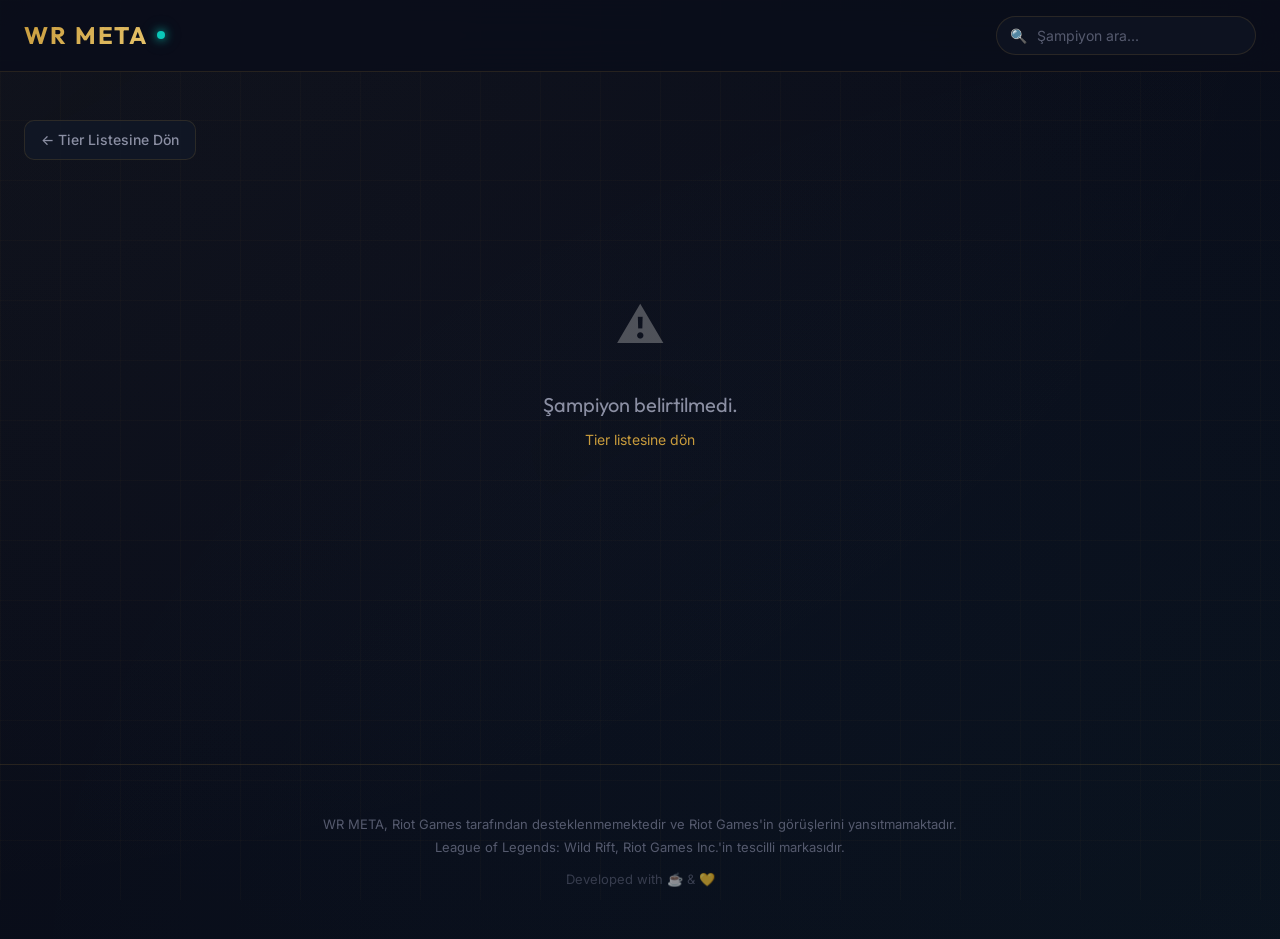
<file: frontend/champion.html>
<!DOCTYPE html>
<html lang="tr">
<head>
  <meta charset="UTF-8">
  <meta name="viewport" content="width=device-width, initial-scale=1.0">
  <meta name="description" content="Wild Rift Meta Tracker — Şampiyon detayları ve karşı eşleşmeler">
  <meta name="theme-color" content="#0a0e1a">
  <title>Şampiyon Detayı — WR META</title>
  <link rel="preconnect" href="https://fonts.googleapis.com">
  <link rel="preconnect" href="https://fonts.gstatic.com" crossorigin>
  <link href="https://fonts.googleapis.com/css2?family=Inter:wght@400;500;600&family=Outfit:wght@600;700&display=swap" rel="stylesheet">
  <link rel="stylesheet" href="css/style.css">
</head>
<body>

  <!-- ===== HEADER ===== -->
  <header class="header">
    <div class="container">
      <a href="index.html" class="logo">
        <span class="logo-text">WR META</span>
        <span class="logo-dot"></span>
      </a>

      <div class="header-right">
        <div class="search-bar">
          <span class="search-bar__icon">🔍</span>
          <input
            type="text"
            class="search-bar__input"
            id="searchInput"
            placeholder="Şampiyon ara..."
            autocomplete="off"
            spellcheck="false"
          >
        </div>
      </div>
    </div>
  </header>

  <!-- ===== MAIN CONTENT ===== -->
  <main class="main-content">
    <div class="container">

      <!-- Back Button -->
      <a href="index.html" class="back-button" id="backButton">
        ← Tier Listesine Dön
      </a>

      <!-- Champion Detail Content -->
      <div id="championDetailContent">
        <!-- Rendered dynamically by championDetail.js -->
      </div>

    </div>
  </main>

  <!-- ===== FOOTER ===== -->
  <footer class="footer">
    <div class="container">
      <p class="footer__text">
        WR META, Riot Games tarafından desteklenmemektedir ve Riot Games'in görüşlerini yansıtmamaktadır.<br>
        League of Legends: Wild Rift, Riot Games Inc.'in tescilli markasıdır.<br>
        <span style="margin-top: 8px; display: inline-block; opacity: 0.6;">Developed with ☕ &amp; 💛</span>
      </p>
    </div>
  </footer>

  <script src="js/api.js"></script>
  <script src="js/championDetail.js"></script>
  <script src="js/app.js"></script>
</body>
</html>
</file>
<file: frontend/css/style.css>
/* ============================================
   WILD RIFT META TRACKER — Design System
   Premium Dark Mode with Gold/Cyan Accents
   ============================================ */

/* --- Google Fonts --- */
@import url('https://fonts.googleapis.com/css2?family=Inter:wght@400;500;600&family=Outfit:wght@600;700&display=swap');

/* --- CSS Custom Properties --- */
:root {
  /* Backgrounds */
  --bg-primary: #0a0e1a;
  --bg-secondary: #111827;
  --bg-card: rgba(17, 24, 39, 0.8);
  --bg-card-solid: #111827;
  --bg-elevated: rgba(17, 24, 39, 0.95);
  --bg-input: rgba(17, 24, 39, 0.6);
  --bg-overlay: rgba(0, 0, 0, 0.6);

  /* Accents */
  --accent-gold: #c89b3c;
  --accent-gold-light: #e8c56d;
  --accent-gold-dark: #8a6a20;
  --accent-cyan: #0ac8b9;
  --accent-cyan-light: #3de8da;
  --accent-cyan-dark: #078a7f;
  --accent-purple: #5b5ecf;
  --accent-purple-light: #8385e0;

  /* Tier Colors */
  --tier-splus: #ff4444;
  --tier-s: #ff8c00;
  --tier-a: #c89b3c;
  --tier-b: #0ac8b9;
  --tier-c: #5b5ecf;
  --tier-d: #8b8fa3;

  /* Text */
  --text-primary: #e8e6e3;
  --text-secondary: #8b8fa3;
  --text-muted: #555a6e;
  --text-gold: #c89b3c;

  /* Borders */
  --border-default: rgba(200, 155, 60, 0.15);
  --border-hover: rgba(200, 155, 60, 0.4);
  --border-cyan: rgba(10, 200, 185, 0.3);

  /* Glows */
  --glow-gold: 0 0 20px rgba(200, 155, 60, 0.15);
  --glow-gold-strong: 0 0 30px rgba(200, 155, 60, 0.3);
  --glow-cyan: 0 0 20px rgba(10, 200, 185, 0.15);
  --glow-cyan-strong: 0 0 30px rgba(10, 200, 185, 0.3);

  /* Spacing */
  --space-xs: 4px;
  --space-sm: 8px;
  --space-md: 16px;
  --space-lg: 24px;
  --space-xl: 32px;
  --space-2xl: 48px;
  --space-3xl: 64px;

  /* Radii */
  --radius-sm: 6px;
  --radius-md: 10px;
  --radius-lg: 16px;
  --radius-xl: 20px;
  --radius-full: 9999px;

  /* Transitions */
  --transition-fast: 0.15s ease;
  --transition-base: 0.3s ease;
  --transition-slow: 0.5s ease;

  /* Typography */
  --font-body: 'Inter', -apple-system, BlinkMacSystemFont, sans-serif;
  --font-heading: 'Outfit', 'Inter', sans-serif;

  /* Sizes */
  --header-height: 72px;
  --max-width: 1440px;
}

/* --- Reset & Base --- */
*,
*::before,
*::after {
  margin: 0;
  padding: 0;
  box-sizing: border-box;
}

html {
  scroll-behavior: smooth;
  -webkit-font-smoothing: antialiased;
  -moz-osx-font-smoothing: grayscale;
}

body {
  font-family: var(--font-body);
  background-color: var(--bg-primary);
  color: var(--text-primary);
  line-height: 1.6;
  min-height: 100vh;
  overflow-x: hidden;
  position: relative;
}

/* Ambient background effects */
body::before {
  content: '';
  position: fixed;
  top: -50%;
  left: -50%;
  width: 200%;
  height: 200%;
  background:
    radial-gradient(ellipse at 20% 20%, rgba(200, 155, 60, 0.04) 0%, transparent 50%),
    radial-gradient(ellipse at 80% 80%, rgba(10, 200, 185, 0.03) 0%, transparent 50%),
    radial-gradient(ellipse at 50% 50%, rgba(91, 94, 207, 0.02) 0%, transparent 60%);
  pointer-events: none;
  z-index: 0;
  animation: ambientShift 20s ease-in-out infinite alternate;
}

/* Background grid pattern */
body::after {
  content: '';
  position: fixed;
  inset: 0;
  background-image:
    linear-gradient(rgba(200, 155, 60, 0.03) 1px, transparent 1px),
    linear-gradient(90deg, rgba(200, 155, 60, 0.03) 1px, transparent 1px);
  background-size: 60px 60px;
  pointer-events: none;
  z-index: 0;
}

/* --- Selection --- */
::selection {
  background: rgba(200, 155, 60, 0.3);
  color: var(--text-primary);
}

/* --- Scrollbar --- */
::-webkit-scrollbar {
  width: 6px;
  height: 6px;
}

::-webkit-scrollbar-track {
  background: var(--bg-primary);
}

::-webkit-scrollbar-thumb {
  background: rgba(200, 155, 60, 0.25);
  border-radius: var(--radius-full);
}

::-webkit-scrollbar-thumb:hover {
  background: rgba(200, 155, 60, 0.45);
}

/* --- Typography --- */
h1, h2, h3, h4, h5, h6 {
  font-family: var(--font-heading);
  font-weight: 700;
  line-height: 1.2;
  color: var(--text-primary);
}

h1 { font-size: 2.5rem; }
h2 { font-size: 1.75rem; }
h3 { font-size: 1.25rem; }

a {
  color: var(--accent-cyan);
  text-decoration: none;
  transition: color var(--transition-base);
}

a:hover {
  color: var(--accent-cyan-light);
}

img {
  display: block;
  max-width: 100%;
}

ul, ol {
  list-style: none;
}

button {
  font-family: var(--font-body);
  cursor: pointer;
  border: none;
  outline: none;
  background: none;
  color: var(--text-primary);
}

/* --- Layout Container --- */
.container {
  width: 100%;
  max-width: var(--max-width);
  margin: 0 auto;
  padding: 0 var(--space-lg);
  position: relative;
  z-index: 1;
}

/* ============================================
   HEADER & NAVIGATION
   ============================================ */
.header {
  position: sticky;
  top: 0;
  z-index: 100;
  background: rgba(10, 14, 26, 0.85);
  backdrop-filter: blur(20px);
  -webkit-backdrop-filter: blur(20px);
  border-bottom: 1px solid var(--border-default);
  height: var(--header-height);
  display: flex;
  align-items: center;
}

.header .container {
  display: flex;
  align-items: center;
  justify-content: space-between;
  gap: var(--space-lg);
}

.logo {
  display: flex;
  align-items: center;
  gap: var(--space-sm);
  text-decoration: none;
  flex-shrink: 0;
}

.logo-text {
  font-family: var(--font-heading);
  font-size: 1.5rem;
  font-weight: 700;
  background: linear-gradient(135deg, var(--accent-gold), var(--accent-gold-light));
  -webkit-background-clip: text;
  -webkit-text-fill-color: transparent;
  background-clip: text;
  letter-spacing: 2px;
}

.logo-dot {
  width: 8px;
  height: 8px;
  background: var(--accent-cyan);
  border-radius: 50%;
  box-shadow: 0 0 10px var(--accent-cyan), 0 0 20px rgba(10, 200, 185, 0.3);
  animation: pulse 2s ease-in-out infinite;
}

.header-right {
  display: flex;
  align-items: center;
  gap: var(--space-lg);
}

/* --- Search Bar --- */
.search-bar {
  position: relative;
  width: 260px;
}

.search-bar__icon {
  position: absolute;
  left: 14px;
  top: 50%;
  transform: translateY(-50%);
  color: var(--text-muted);
  font-size: 14px;
  pointer-events: none;
  transition: color var(--transition-base);
}

.search-bar__input {
  width: 100%;
  padding: 10px 16px 10px 40px;
  background: var(--bg-input);
  border: 1px solid var(--border-default);
  border-radius: var(--radius-full);
  color: var(--text-primary);
  font-family: var(--font-body);
  font-size: 0.875rem;
  transition: all var(--transition-base);
  outline: none;
}

.search-bar__input::placeholder {
  color: var(--text-muted);
}

.search-bar__input:focus {
  border-color: var(--accent-gold);
  box-shadow: 0 0 0 3px rgba(200, 155, 60, 0.1), var(--glow-gold);
  background: var(--bg-secondary);
}

.search-bar__input:focus ~ .search-bar__icon {
  color: var(--accent-gold);
}

/* --- Role Filters --- */
.role-filters {
  display: flex;
  align-items: center;
  gap: var(--space-sm);
  flex-wrap: nowrap;
  overflow-x: auto;
  scrollbar-width: none;
  -ms-overflow-style: none;
  padding: var(--space-xs) 0;
}

.role-filters::-webkit-scrollbar {
  display: none;
}

.role-filter {
  padding: 8px 18px;
  font-size: 0.8125rem;
  font-weight: 500;
  color: var(--text-secondary);
  background: var(--bg-input);
  border: 1px solid transparent;
  border-radius: var(--radius-full);
  white-space: nowrap;
  cursor: pointer;
  transition: all var(--transition-base);
  position: relative;
  overflow: hidden;
}

.role-filter::before {
  content: '';
  position: absolute;
  inset: 0;
  background: linear-gradient(135deg, var(--accent-gold), var(--accent-cyan));
  opacity: 0;
  transition: opacity var(--transition-base);
  border-radius: inherit;
}

.role-filter:hover {
  color: var(--text-primary);
  border-color: var(--border-hover);
  transform: translateY(-1px);
}

.role-filter.active {
  color: var(--bg-primary);
  font-weight: 600;
  border-color: transparent;
  background: linear-gradient(135deg, var(--accent-gold), var(--accent-gold-light));
  box-shadow: 0 2px 12px rgba(200, 155, 60, 0.3);
}

.role-filter.active:hover {
  transform: translateY(-1px);
  box-shadow: 0 4px 20px rgba(200, 155, 60, 0.4);
}

/* ============================================
   STATS OVERVIEW BAR
   ============================================ */
.stats-bar {
  display: flex;
  align-items: center;
  justify-content: center;
  gap: var(--space-xl);
  padding: var(--space-md) var(--space-lg);
  margin: var(--space-lg) 0;
  background: var(--bg-card);
  backdrop-filter: blur(12px);
  border: 1px solid var(--border-default);
  border-radius: var(--radius-lg);
  animation: fadeIn 0.6s ease;
}

.stats-bar__item {
  display: flex;
  align-items: center;
  gap: var(--space-sm);
  font-size: 0.875rem;
}

.stats-bar__label {
  color: var(--text-secondary);
}

.stats-bar__value {
  font-weight: 600;
  color: var(--accent-gold);
  font-family: var(--font-heading);
}

.stats-bar__divider {
  width: 1px;
  height: 20px;
  background: var(--border-default);
}

/* ============================================
   TIER SECTIONS
   ============================================ */
.tier-section {
  margin-bottom: var(--space-2xl);
  animation: fadeIn 0.5s ease;
}

.tier-header {
  display: flex;
  align-items: center;
  gap: var(--space-md);
  margin-bottom: var(--space-lg);
  padding-bottom: var(--space-md);
  border-bottom: 1px solid var(--border-default);
}

.tier-badge {
  display: inline-flex;
  align-items: center;
  justify-content: center;
  width: 52px;
  height: 52px;
  font-family: var(--font-heading);
  font-size: 1.25rem;
  font-weight: 700;
  border-radius: var(--radius-md);
  color: #fff;
  position: relative;
  flex-shrink: 0;
  text-shadow: 0 1px 4px rgba(0,0,0,0.4);
}

.tier-badge::after {
  content: '';
  position: absolute;
  inset: -2px;
  border-radius: calc(var(--radius-md) + 2px);
  background: inherit;
  opacity: 0.3;
  filter: blur(8px);
  z-index: -1;
}

.tier-badge--splus { background: linear-gradient(135deg, #ff4444, #ff6b6b); }
.tier-badge--s     { background: linear-gradient(135deg, #ff8c00, #ffa940); }
.tier-badge--a     { background: linear-gradient(135deg, #c89b3c, #e8c56d); }
.tier-badge--b     { background: linear-gradient(135deg, #0ac8b9, #3de8da); }
.tier-badge--c     { background: linear-gradient(135deg, #5b5ecf, #8385e0); }
.tier-badge--d     { background: linear-gradient(135deg, #6b7280, #9ca3af); }

.tier-label {
  font-family: var(--font-heading);
  font-size: 1.1rem;
  color: var(--text-secondary);
}

.tier-count {
  font-size: 0.8125rem;
  color: var(--text-muted);
  margin-left: auto;
}

/* ============================================
   CHAMPION GRID & CARDS
   ============================================ */
.champion-grid {
  display: grid;
  grid-template-columns: repeat(auto-fill, minmax(170px, 1fr));
  gap: var(--space-md);
}

.champion-card {
  position: relative;
  display: flex;
  flex-direction: column;
  align-items: center;
  padding: var(--space-lg) var(--space-md) var(--space-md);
  background: var(--bg-card);
  backdrop-filter: blur(12px);
  border: 1px solid var(--border-default);
  border-radius: var(--radius-lg);
  cursor: pointer;
  transition: all var(--transition-base);
  text-decoration: none;
  color: var(--text-primary);
  overflow: hidden;
}

.champion-card::before {
  content: '';
  position: absolute;
  inset: 0;
  border-radius: inherit;
  background: linear-gradient(180deg, rgba(200, 155, 60, 0.05) 0%, transparent 50%);
  opacity: 0;
  transition: opacity var(--transition-base);
}

.champion-card::after {
  content: '';
  position: absolute;
  top: 0;
  left: 50%;
  transform: translateX(-50%);
  width: 60%;
  height: 2px;
  background: linear-gradient(90deg, transparent, var(--accent-gold), transparent);
  opacity: 0;
  transition: opacity var(--transition-base);
}

.champion-card:hover {
  transform: translateY(-4px);
  border-color: var(--border-hover);
  box-shadow: var(--glow-gold), 0 8px 32px rgba(0, 0, 0, 0.3);
}

.champion-card:hover::before,
.champion-card:hover::after {
  opacity: 1;
}

.champion-card__icon-wrapper {
  position: relative;
  width: 68px;
  height: 68px;
  border-radius: 50%;
  padding: 3px;
  background: linear-gradient(135deg, var(--accent-gold-dark), var(--accent-gold));
  margin-bottom: var(--space-md);
  transition: all var(--transition-base);
}

.champion-card:hover .champion-card__icon-wrapper {
  box-shadow: 0 0 20px rgba(200, 155, 60, 0.4);
  transform: scale(1.05);
}

.champion-card__icon {
  width: 100%;
  height: 100%;
  border-radius: 50%;
  object-fit: cover;
  background: var(--bg-secondary);
}

.champion-card__name {
  font-family: var(--font-heading);
  font-weight: 600;
  font-size: 0.9375rem;
  text-align: center;
  margin-bottom: var(--space-xs);
  transition: color var(--transition-base);
}

.champion-card:hover .champion-card__name {
  color: var(--accent-gold-light);
}

.champion-card__role {
  display: inline-flex;
  align-items: center;
  gap: 4px;
  font-size: 0.6875rem;
  font-weight: 500;
  color: var(--text-muted);
  text-transform: uppercase;
  letter-spacing: 0.5px;
  margin-bottom: var(--space-sm);
}

.champion-card__winrate {
  font-family: var(--font-heading);
  font-size: 1rem;
  font-weight: 700;
}

.winrate--high { color: #4ade80; }
.winrate--neutral { color: var(--text-secondary); }
.winrate--low { color: #f87171; }

.champion-card__tier-indicator {
  position: absolute;
  top: var(--space-sm);
  right: var(--space-sm);
  width: 24px;
  height: 24px;
  border-radius: var(--radius-sm);
  display: flex;
  align-items: center;
  justify-content: center;
  font-size: 0.625rem;
  font-weight: 700;
  font-family: var(--font-heading);
  color: #fff;
}

/* ============================================
   CHAMPION DETAIL — HERO SECTION
   ============================================ */
.champion-hero {
  display: flex;
  align-items: center;
  gap: var(--space-xl);
  padding: var(--space-2xl) 0;
  animation: fadeIn 0.6s ease;
}

.champion-hero__icon-wrapper {
  width: 120px;
  height: 120px;
  border-radius: 50%;
  padding: 4px;
  background: linear-gradient(135deg, var(--accent-gold), var(--accent-cyan));
  flex-shrink: 0;
  box-shadow: 0 0 40px rgba(200, 155, 60, 0.2), 0 0 80px rgba(10, 200, 185, 0.1);
  animation: glowPulse 3s ease-in-out infinite;
}

.champion-hero__icon {
  width: 100%;
  height: 100%;
  border-radius: 50%;
  object-fit: cover;
  background: var(--bg-secondary);
}

.champion-hero__info {
  display: flex;
  flex-direction: column;
  gap: var(--space-sm);
}

.champion-hero__name {
  font-size: 2.5rem;
  font-family: var(--font-heading);
  background: linear-gradient(135deg, var(--text-primary), var(--accent-gold-light));
  -webkit-background-clip: text;
  -webkit-text-fill-color: transparent;
  background-clip: text;
}

.champion-hero__title {
  font-size: 1rem;
  color: var(--text-secondary);
  font-style: italic;
}

.champion-hero__badges {
  display: flex;
  gap: var(--space-sm);
  margin-top: var(--space-xs);
}

.badge {
  display: inline-flex;
  align-items: center;
  gap: 6px;
  padding: 6px 14px;
  border-radius: var(--radius-full);
  font-size: 0.75rem;
  font-weight: 600;
  text-transform: uppercase;
  letter-spacing: 0.5px;
}

.badge--role {
  background: rgba(10, 200, 185, 0.15);
  color: var(--accent-cyan);
  border: 1px solid rgba(10, 200, 185, 0.3);
}

.badge--tier {
  color: #fff;
  border: 1px solid transparent;
}

.back-button {
  display: inline-flex;
  align-items: center;
  gap: var(--space-sm);
  padding: var(--space-sm) var(--space-md);
  color: var(--text-secondary);
  font-size: 0.875rem;
  font-weight: 500;
  border-radius: var(--radius-md);
  transition: all var(--transition-base);
  margin-top: var(--space-lg);
  cursor: pointer;
  text-decoration: none;
  border: 1px solid var(--border-default);
  background: var(--bg-card);
}

.back-button:hover {
  color: var(--accent-gold);
  border-color: var(--border-hover);
  transform: translateX(-2px);
}

/* ============================================
   STAT CARDS (Win Rate, Pick Rate, Ban Rate)
   ============================================ */
.stats-grid {
  display: grid;
  grid-template-columns: repeat(3, 1fr);
  gap: var(--space-lg);
  margin-bottom: var(--space-2xl);
  animation: slideUp 0.6s ease 0.1s both;
}

.stat-card {
  position: relative;
  display: flex;
  flex-direction: column;
  align-items: center;
  padding: var(--space-xl) var(--space-lg);
  background: var(--bg-card);
  backdrop-filter: blur(12px);
  border: 1px solid var(--border-default);
  border-radius: var(--radius-xl);
  text-align: center;
  overflow: hidden;
  transition: all var(--transition-base);
}

.stat-card::before {
  content: '';
  position: absolute;
  top: 0;
  left: 0;
  right: 0;
  height: 3px;
  border-radius: var(--radius-xl) var(--radius-xl) 0 0;
}

.stat-card--winrate::before { background: linear-gradient(90deg, var(--accent-gold), var(--accent-gold-light)); }
.stat-card--pickrate::before { background: linear-gradient(90deg, var(--accent-cyan), var(--accent-cyan-light)); }
.stat-card--banrate::before { background: linear-gradient(90deg, var(--accent-purple), var(--accent-purple-light)); }

.stat-card:hover {
  transform: translateY(-2px);
  box-shadow: var(--glow-gold);
  border-color: var(--border-hover);
}

.stat-card__circle {
  position: relative;
  width: 130px;
  height: 130px;
  margin-bottom: var(--space-lg);
}

.stat-card__circle svg {
  width: 100%;
  height: 100%;
  transform: rotate(-90deg);
}

.stat-card__circle-bg {
  fill: none;
  stroke: rgba(255, 255, 255, 0.06);
  stroke-width: 8;
}

.stat-card__circle-progress {
  fill: none;
  stroke-width: 8;
  stroke-linecap: round;
  transition: stroke-dashoffset 1.5s ease;
}

.stat-card--winrate .stat-card__circle-progress { stroke: var(--accent-gold); filter: drop-shadow(0 0 6px rgba(200, 155, 60, 0.5)); }
.stat-card--pickrate .stat-card__circle-progress { stroke: var(--accent-cyan); filter: drop-shadow(0 0 6px rgba(10, 200, 185, 0.5)); }
.stat-card--banrate .stat-card__circle-progress { stroke: var(--accent-purple); filter: drop-shadow(0 0 6px rgba(91, 94, 207, 0.5)); }

.stat-card__value {
  position: absolute;
  inset: 0;
  display: flex;
  align-items: center;
  justify-content: center;
  font-family: var(--font-heading);
  font-size: 1.75rem;
  font-weight: 700;
  color: var(--text-primary);
}

.stat-card__label {
  font-size: 0.9375rem;
  font-weight: 600;
  color: var(--text-secondary);
  text-transform: uppercase;
  letter-spacing: 1px;
}

/* ============================================
   COUNTER SECTIONS
   ============================================ */
.counters-section {
  animation: slideUp 0.6s ease 0.2s both;
}

.counters-grid {
  display: grid;
  grid-template-columns: repeat(2, 1fr);
  gap: var(--space-xl);
  margin-bottom: var(--space-2xl);
}

.counter-column__title {
  display: flex;
  align-items: center;
  gap: var(--space-sm);
  font-family: var(--font-heading);
  font-size: 1.125rem;
  margin-bottom: var(--space-lg);
  padding-bottom: var(--space-sm);
  border-bottom: 1px solid var(--border-default);
}

.counter-column__title--strong {
  color: #4ade80;
}

.counter-column__title--weak {
  color: #f87171;
}

.counter-list {
  display: flex;
  flex-direction: column;
  gap: var(--space-sm);
}

.counter-card {
  display: flex;
  align-items: center;
  gap: var(--space-md);
  padding: var(--space-md);
  background: var(--bg-card);
  backdrop-filter: blur(12px);
  border: 1px solid var(--border-default);
  border-radius: var(--radius-md);
  transition: all var(--transition-base);
  cursor: pointer;
  text-decoration: none;
  color: var(--text-primary);
}

.counter-card:hover {
  border-color: var(--border-hover);
  transform: translateX(4px);
  box-shadow: var(--glow-gold);
}

.counter-card__icon {
  width: 44px;
  height: 44px;
  border-radius: 50%;
  object-fit: cover;
  border: 2px solid var(--border-default);
  background: var(--bg-secondary);
  flex-shrink: 0;
}

.counter-card__info {
  flex: 1;
  min-width: 0;
}

.counter-card__name {
  font-weight: 600;
  font-size: 0.9375rem;
  margin-bottom: 2px;
}

.counter-card__subtitle {
  font-size: 0.75rem;
  color: var(--text-muted);
}

.counter-card__delta {
  font-family: var(--font-heading);
  font-weight: 700;
  font-size: 0.9375rem;
  flex-shrink: 0;
}

.counter-card__delta--positive { color: #4ade80; }
.counter-card__delta--negative { color: #f87171; }

/* ============================================
   LOADING SKELETONS
   ============================================ */
.loading-skeleton {
  position: relative;
  overflow: hidden;
  background: var(--bg-card-solid);
  border-radius: var(--radius-lg);
  border: 1px solid var(--border-default);
}

.loading-skeleton::after {
  content: '';
  position: absolute;
  inset: 0;
  background: linear-gradient(
    90deg,
    transparent,
    rgba(200, 155, 60, 0.05),
    transparent
  );
  animation: shimmer 1.5s ease-in-out infinite;
}

.skeleton-card {
  height: 200px;
}

.skeleton-stat {
  height: 260px;
}

.skeleton-counter {
  height: 72px;
}

.skeleton-circle {
  border-radius: 50%;
}

.skeleton-text {
  height: 16px;
  border-radius: var(--radius-sm);
  margin-bottom: var(--space-sm);
}

.skeleton-text--sm { width: 60%; }
.skeleton-text--md { width: 80%; }
.skeleton-text--lg { width: 100%; }

/* ============================================
   FOOTER
   ============================================ */
.footer {
  position: relative;
  z-index: 1;
  text-align: center;
  padding: var(--space-2xl) var(--space-lg);
  border-top: 1px solid var(--border-default);
  margin-top: var(--space-3xl);
}

.footer__text {
  font-size: 0.8125rem;
  color: var(--text-muted);
  line-height: 1.8;
}

.footer__text a {
  color: var(--accent-gold);
  font-weight: 500;
}

.footer__text a:hover {
  color: var(--accent-gold-light);
}

/* ============================================
   EMPTY STATE & ERROR
   ============================================ */
.empty-state {
  display: flex;
  flex-direction: column;
  align-items: center;
  justify-content: center;
  padding: var(--space-3xl);
  text-align: center;
  animation: fadeIn 0.5s ease;
}

.empty-state__icon {
  font-size: 3rem;
  margin-bottom: var(--space-lg);
  opacity: 0.3;
}

.empty-state__title {
  font-family: var(--font-heading);
  font-size: 1.25rem;
  color: var(--text-secondary);
  margin-bottom: var(--space-sm);
}

.empty-state__desc {
  font-size: 0.875rem;
  color: var(--text-muted);
}

.error-message {
  background: rgba(248, 113, 113, 0.1);
  border: 1px solid rgba(248, 113, 113, 0.3);
  color: #f87171;
  padding: var(--space-md) var(--space-lg);
  border-radius: var(--radius-md);
  font-size: 0.875rem;
  text-align: center;
  animation: fadeIn 0.3s ease;
}

/* ============================================
   MAIN CONTENT
   ============================================ */
.main-content {
  position: relative;
  z-index: 1;
  min-height: calc(100vh - var(--header-height) - 200px);
  padding-top: var(--space-lg);
}

/* ============================================
   SECTION TITLES
   ============================================ */
.section-title {
  font-family: var(--font-heading);
  font-size: 1.5rem;
  margin-bottom: var(--space-lg);
  color: var(--text-primary);
  display: flex;
  align-items: center;
  gap: var(--space-sm);
}

.section-title__accent {
  width: 4px;
  height: 24px;
  background: linear-gradient(180deg, var(--accent-gold), var(--accent-cyan));
  border-radius: var(--radius-full);
}

/* ============================================
   ANIMATIONS
   ============================================ */
@keyframes fadeIn {
  from { opacity: 0; }
  to   { opacity: 1; }
}

@keyframes slideUp {
  from { opacity: 0; transform: translateY(20px); }
  to   { opacity: 1; transform: translateY(0); }
}

@keyframes shimmer {
  0%   { transform: translateX(-100%); }
  100% { transform: translateX(100%); }
}

@keyframes pulse {
  0%, 100% { opacity: 1; transform: scale(1); }
  50%      { opacity: 0.6; transform: scale(0.85); }
}

@keyframes glowPulse {
  0%, 100% { box-shadow: 0 0 30px rgba(200, 155, 60, 0.2), 0 0 60px rgba(10, 200, 185, 0.05); }
  50%      { box-shadow: 0 0 50px rgba(200, 155, 60, 0.35), 0 0 80px rgba(10, 200, 185, 0.15); }
}

@keyframes ambientShift {
  0%   { transform: translate(0, 0) rotate(0deg); }
  100% { transform: translate(-2%, -1%) rotate(1deg); }
}

@keyframes cardAppear {
  from { opacity: 0; transform: translateY(16px) scale(0.97); }
  to   { opacity: 1; transform: translateY(0) scale(1); }
}

@keyframes countUp {
  from { opacity: 0; transform: translateY(8px); }
  to   { opacity: 1; transform: translateY(0); }
}

@keyframes borderGlow {
  0%, 100% { border-color: rgba(200, 155, 60, 0.2); }
  50%      { border-color: rgba(200, 155, 60, 0.5); }
}

/* Staggered card entry */
.champion-card.animate-in {
  animation: cardAppear 0.4s ease both;
}

/* ============================================
   MOBILE NAV
   ============================================ */
.nav-mobile-filters {
  display: none;
  padding: var(--space-md) 0;
  overflow-x: auto;
  scrollbar-width: none;
}

.nav-mobile-filters::-webkit-scrollbar {
  display: none;
}

/* ============================================
   RESPONSIVE BREAKPOINTS
   ============================================ */

/* Tablets & smaller desktops */
@media (max-width: 1024px) {
  .champion-grid {
    grid-template-columns: repeat(auto-fill, minmax(150px, 1fr));
  }

  .stats-grid {
    grid-template-columns: repeat(3, 1fr);
    gap: var(--space-md);
  }

  .champion-hero__name {
    font-size: 2rem;
  }
}

/* Tablets portrait */
@media (max-width: 768px) {
  :root {
    --header-height: auto;
  }

  .header .container {
    flex-wrap: wrap;
    padding-top: var(--space-md);
    padding-bottom: var(--space-md);
    gap: var(--space-md);
  }

  .header-right {
    flex-direction: column;
    width: 100%;
    gap: var(--space-md);
  }

  .search-bar {
    width: 100%;
  }

  .role-filters {
    width: 100%;
    justify-content: flex-start;
  }

  .stats-bar {
    flex-wrap: wrap;
    gap: var(--space-md);
    justify-content: center;
  }

  .stats-bar__divider {
    display: none;
  }

  .stats-grid {
    grid-template-columns: 1fr;
    gap: var(--space-md);
  }

  .stat-card {
    flex-direction: row;
    padding: var(--space-lg);
    gap: var(--space-lg);
  }

  .stat-card::before {
    width: 3px;
    height: 100%;
    right: auto;
    bottom: 0;
    border-radius: var(--radius-xl) 0 0 var(--radius-xl);
  }

  .stat-card__circle {
    width: 90px;
    height: 90px;
    margin-bottom: 0;
    flex-shrink: 0;
  }

  .stat-card__value {
    font-size: 1.25rem;
  }

  .counters-grid {
    grid-template-columns: 1fr;
    gap: var(--space-lg);
  }

  .champion-hero {
    flex-direction: column;
    text-align: center;
    padding: var(--space-xl) 0;
  }

  .champion-hero__badges {
    justify-content: center;
  }

  .champion-hero__icon-wrapper {
    width: 100px;
    height: 100px;
  }

  .champion-hero__name {
    font-size: 1.75rem;
  }

  .champion-grid {
    grid-template-columns: repeat(auto-fill, minmax(140px, 1fr));
    gap: var(--space-sm);
  }
}

/* Mobile */
@media (max-width: 480px) {
  .container {
    padding: 0 var(--space-md);
  }

  h1 { font-size: 1.75rem; }
  h2 { font-size: 1.25rem; }

  .logo-text {
    font-size: 1.25rem;
  }

  .role-filter {
    padding: 6px 14px;
    font-size: 0.75rem;
  }

  .champion-grid {
    grid-template-columns: repeat(2, 1fr);
    gap: var(--space-sm);
  }

  .champion-card {
    padding: var(--space-md) var(--space-sm) var(--space-sm);
  }

  .champion-card__icon-wrapper {
    width: 56px;
    height: 56px;
  }

  .champion-card__name {
    font-size: 0.8125rem;
  }

  .tier-badge {
    width: 42px;
    height: 42px;
    font-size: 1rem;
  }

  .stat-card {
    flex-direction: column;
    text-align: center;
  }

  .stat-card__circle {
    width: 100px;
    height: 100px;
  }

  .counter-card {
    padding: var(--space-sm) var(--space-md);
  }

  .counter-card__icon {
    width: 36px;
    height: 36px;
  }
}

/* Ultra-wide */
@media (min-width: 1440px) {
  .champion-grid {
    grid-template-columns: repeat(auto-fill, minmax(190px, 1fr));
  }

  .container {
    padding: 0 var(--space-2xl);
  }
}

/* ============================================
   UTILITY CLASSES
   ============================================ */
.hidden { display: none !important; }
.sr-only {
  position: absolute;
  width: 1px;
  height: 1px;
  overflow: hidden;
  clip: rect(0,0,0,0);
  white-space: nowrap;
  border: 0;
}

.text-gold { color: var(--accent-gold); }
.text-cyan { color: var(--accent-cyan); }
.text-purple { color: var(--accent-purple); }

.fade-in { animation: fadeIn 0.5s ease; }
.slide-up { animation: slideUp 0.5s ease; }
</file>
